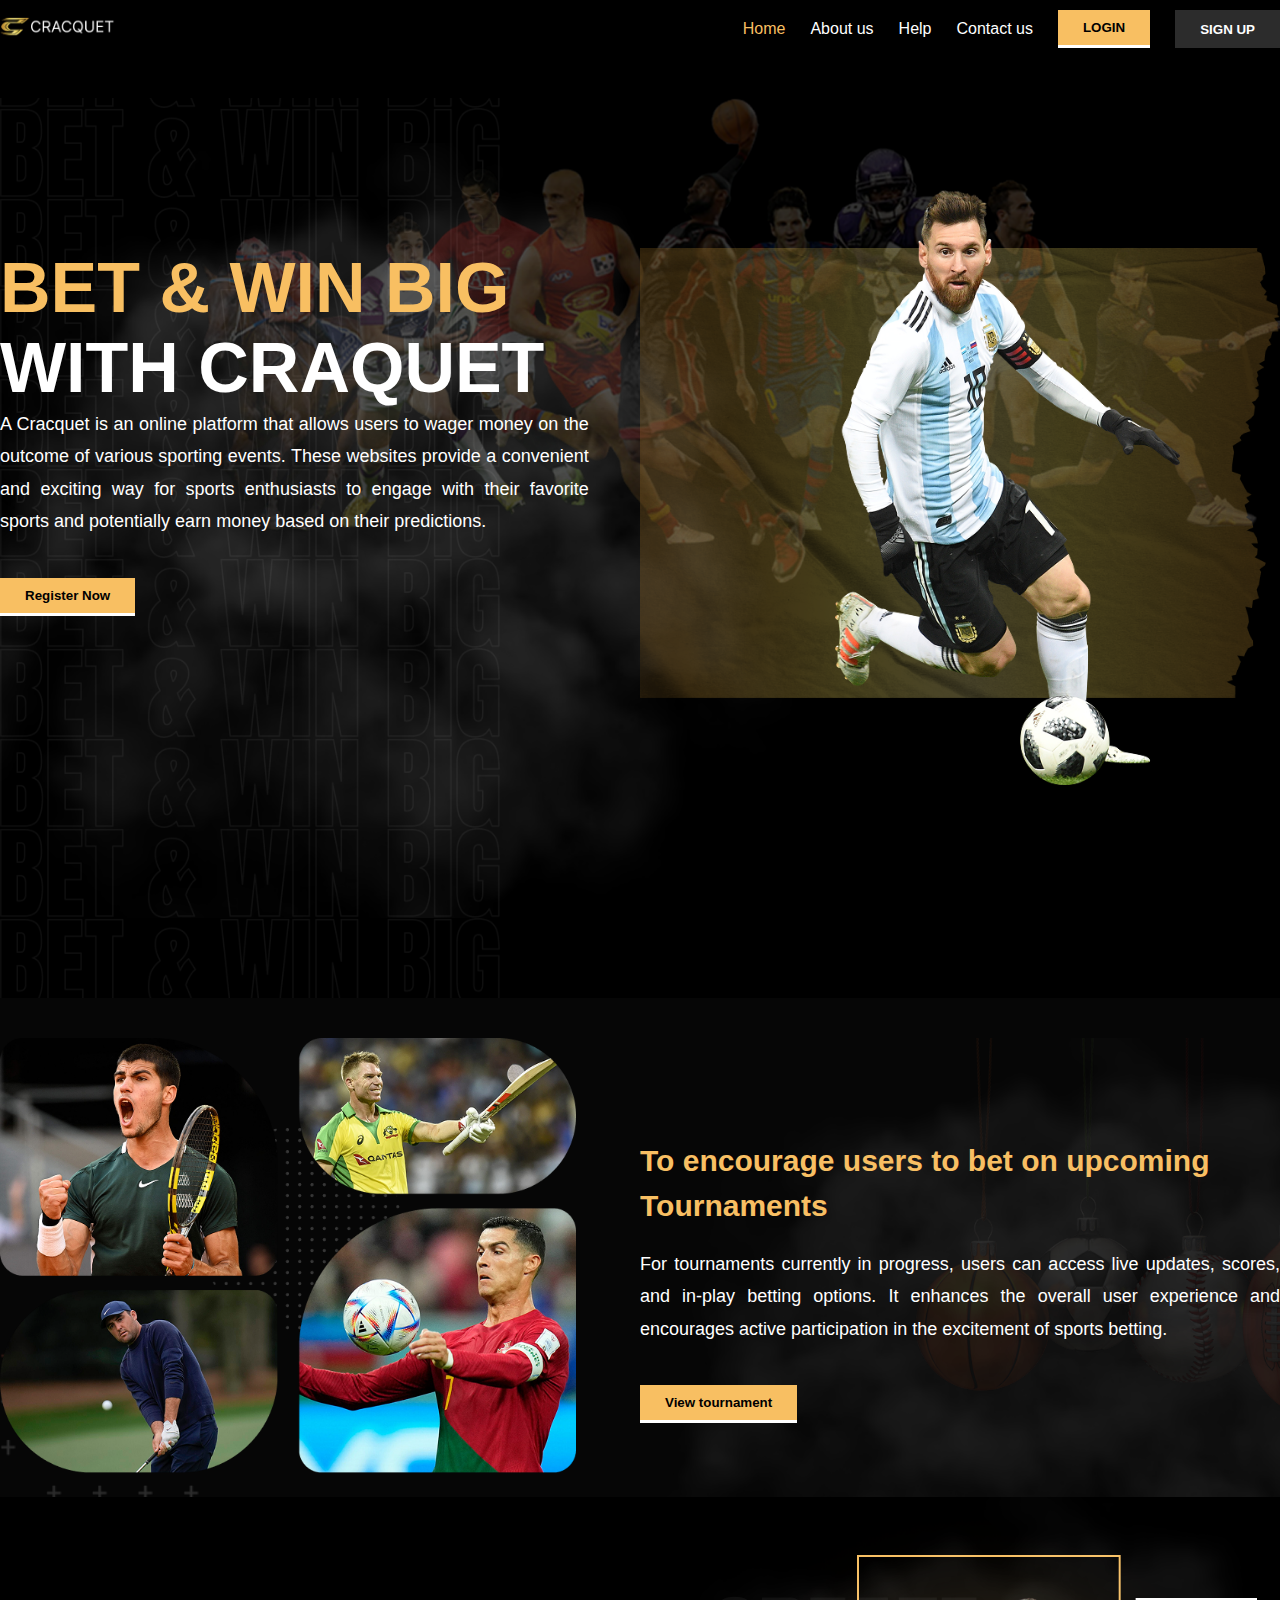
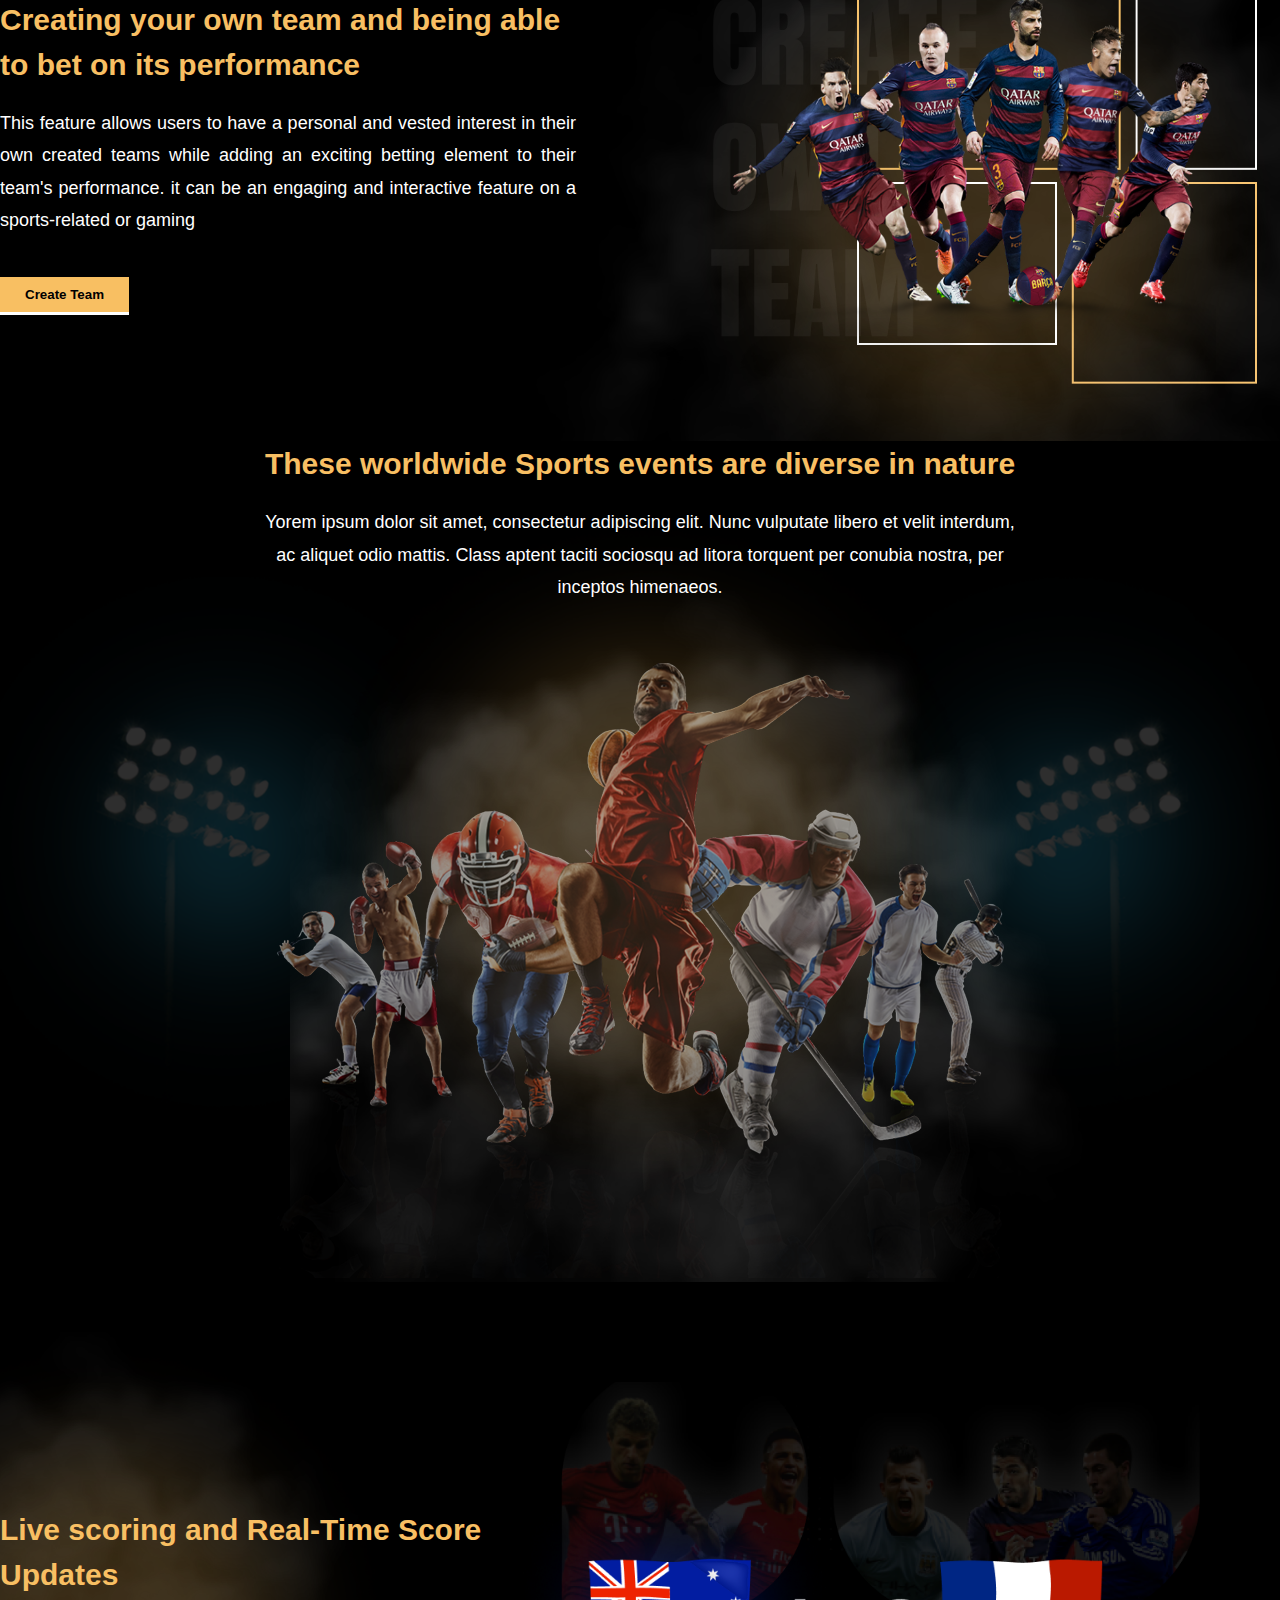
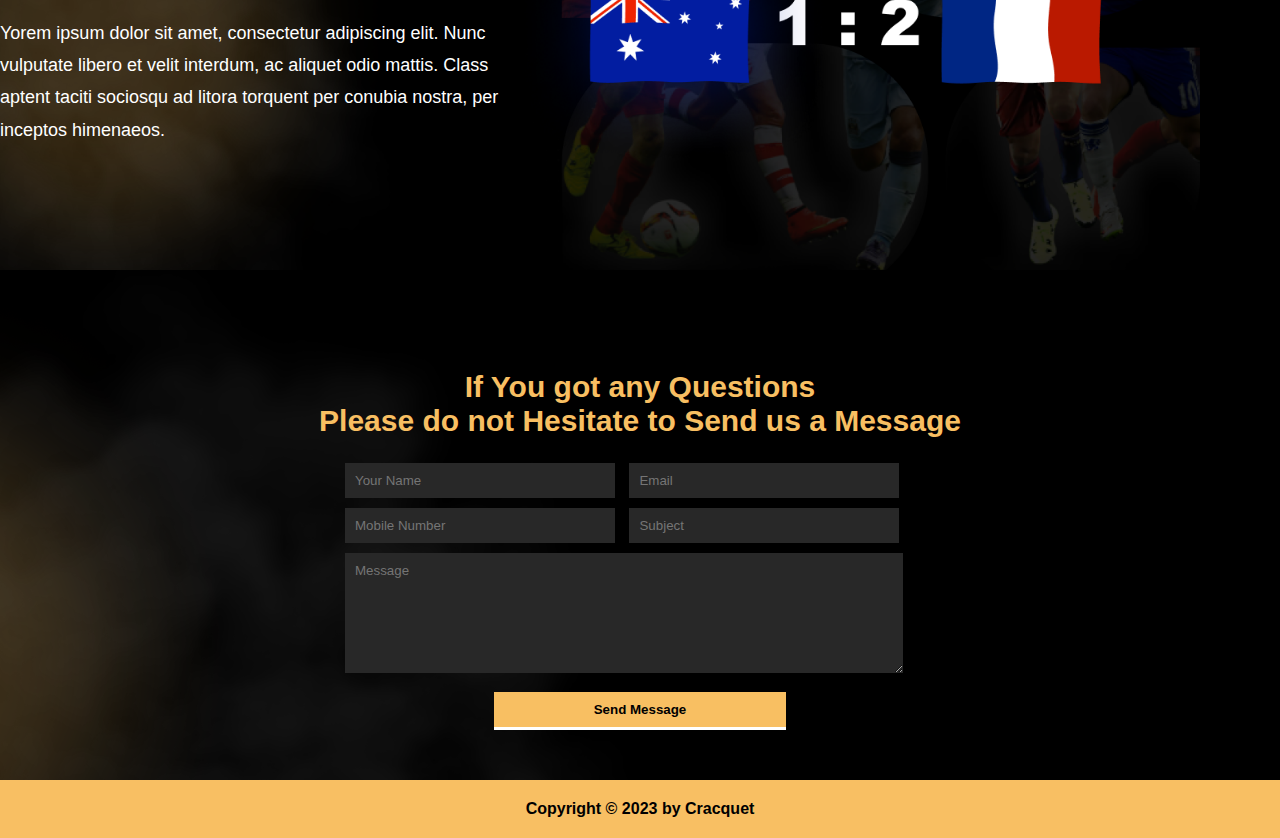
<file: Project 2/assets/index.html>
<!DOCTYPE html>
<html lang="en">
  <head>
    <meta charset="UTF-8" />
    <meta name="viewport" content="width=device-width, initial-scale=1.0" />
    <title>Football template</title>
    <link rel="stylesheet" href="../assets/Css/style.css" />
  </head>
  <body>
    <!-- Header area  -->
    <header class="head-area">
      <div class="container">
        <!-- Navigation area -->
        <nav class="main-nav">
          <div class="logo">
            <img src="../assets/Images/logo.png" alt="Craquet-logo" />
          </div>
          <div class="nav-links">
            <ul>
              <li><a href="#" class="home-menu">Home</a></li>
              <li><a href="#">About us</a></li>
              <li><a href="#">Help</a></li>
              <li><a href="#">Contact us</a></li>
            </ul>
            <button type="button" class="btn login-btn">LOGIN</button>
            <button type="button" class="btn signup-btn">SIGN UP</button>
          </div>
        </nav>
      </div>
    </header>

    <section class="main-section">
      <div class="container">
        <div class="main-content">
          <div class="main-text">
            <h1><span>BET & WIN BIG</span> WITH CRAQUET</h1>
            <p>
              A Cracquet is an online platform that allows users to wager money
              on the outcome of various sporting events. These websites provide
              a convenient and exciting way for sports enthusiasts to engage
              with their favorite sports and potentially earn money based on
              their predictions.
            </p>

            <div class="register-btn">
              <button class="login-btn btn">Register Now</button>
            </div>
          </div>

          <div class="main-image">
            <img
              src="../assets/Images/Shape.png"
              alt="gold-shape"
              class="shape"
            />
            <img src="../assets/Images/messi.png" alt="messi" class="messi" />
          </div>
        </div>
      </div>
    </section>
    <!-- VIEW TOURNAMEMT SECTION -->
    <section class="view-section">
      <div class="container">
        <div class="view-tournament">
          <div class="view-image">
            <img src="../assets/Images/ronaldo.png" alt="ronaldo-picture" />
          </div>
          <div class="view-text">
            <h2>To encourage users to bet on upcoming Tournaments</h2>
            <p>
              For tournaments currently in progress, users can access live
              updates, scores, and in-play betting options. It enhances the
              overall user experience and encourages active participation in the
              excitement of sports betting.
            </p>

            <div class="view-btn">
              <button class="login-btn btn">View tournament</button>
            </div>
          </div>
        </div>
      </div>
    </section>

    <!-- CREATE TEAM SECTION -->
    <section class="create-section">
      <div class="container">
        <div class="create-team">
          <div class="create-text">
            <h2>
              Creating your own team and being able to bet on its performance
            </h2>
            <p>
              This feature allows users to have a personal and vested interest
              in their own created teams while adding an exciting betting
              element to their team's performance. it can be an engaging and
              interactive feature on a sports-related or gaming
            </p>
            <div class="create-team-btn">
              <button class="login-btn btn">Create Team</button>
            </div>
          </div>

          <div class="create-image">
            <img src="../assets/Images/qatar.png" alt="qatar" />
          </div>
        </div>
      </div>
    </section>

    <!-- DIVERSE IN NATURE SECTION -->
    <section class="diverse-section">
      <div class="container">
        <div class="diverse">
          <div class="diverse-text">
            <h2>These worldwide Sports events are diverse in nature</h2>
            <p>
              Yorem ipsum dolor sit amet, consectetur adipiscing elit. Nunc
              vulputate libero et velit interdum, ac aliquet odio mattis. Class
              aptent taciti sociosqu ad litora torquent per conubia nostra, per
              inceptos himenaeos.
            </p>
          </div>
          <div class="diverse-image">
            <img src="../assets/Images/players.png" alt="players" />
          </div>
        </div>
      </div>
    </section>

    <!-- SCORE SECTION -->
    <section class="score-section">
      <div class="container">
        <div class="score-area">
          <div class="score-text">
            <h2>Live scoring and Real-Time Score Updates</h2>
            <p>
              Yorem ipsum dolor sit amet, consectetur adipiscing elit. Nunc
              vulputate libero et velit interdum, ac aliquet odio mattis. Class
              aptent taciti sociosqu ad litora torquent per conubia nostra, per
              inceptos himenaeos.
            </p>
          </div>
          <div class="score-image">
            <img src="../assets/Images/ukvsfrance.png" alt="score-board" />
          </div>
        </div>
      </div>
    </section>
    <!-- SEND MESSAGE SECTION -->
    <section class="message-section">
      <div class="container">
        <div class="message-area">
          <div class="message-heading">
            <h2>
              <span class="message-span">If You got any Questions</span>
              Please do not Hesitate to Send us a Message
            </h2>
          </div>

          <div class="message-form">
            <form action=""></form>
            <input type="text" name="name" placeholder="Your Name" />
            <input type="email" name="e-mail" placeholder="Email" />
            <input type="tel" name="contact" placeholder="Mobile Number" />
            <input type="text" name="subject" placeholder="Subject" />
            <textarea
              name="message"
              id="messafe"
              placeholder="Message"
            ></textarea>

            <button type="submit" class="btn login-btn send-btn">
              Send Message
            </button>
          </div>
        </div>
      </div>
    </section>
    <!-- FOOTER AREA -->
    <footer class="foot-area">
      <div class="container">
        <p>Copyright © 2023 by Cracquet</p>
      </div>
    </footer>
  </body>
</html>
</file>
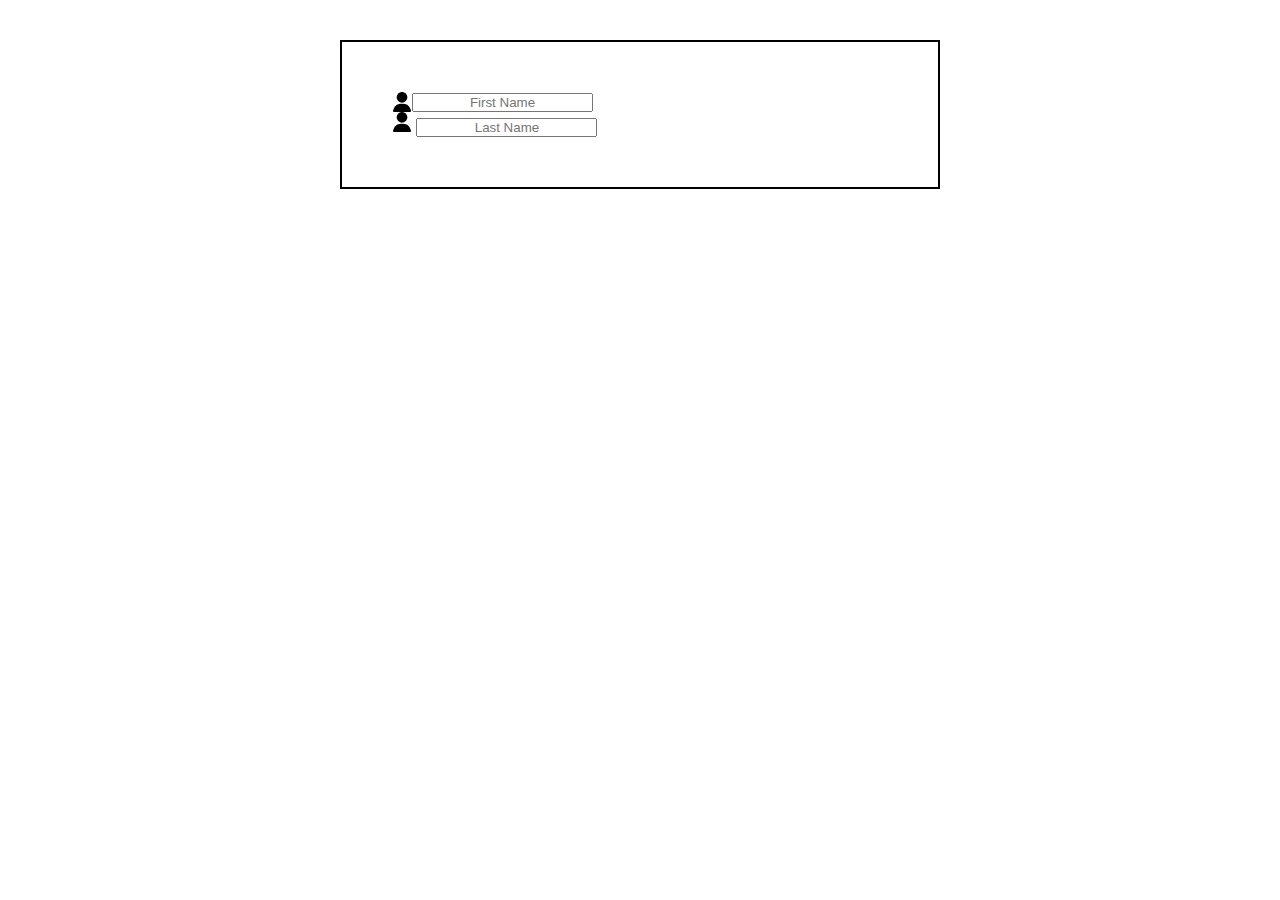
<file: Project 2/assets/Registration-form.html>
<!DOCTYPE html>
<html lang="en">
  <head>
    <meta charset="UTF-8" />
    <meta name="viewport" content="width=device-width, initial-scale=1.0" />
    <title>Resgistration form</title>
    <link rel="stylesheet" href="../assets/Css/registration-form.css" />
  </head>
  <body>
    <!-- form starts from here -->
    <main>
      <div class="container">
        <div class="form-area">
          <form action="">
            <!-- first-name -->
            <div class="fname">
              <img src="../assets/Images/user.png" alt="user icon" />
              <input type="text" name="fname" placeholder="First Name" />
            </div>

            <!-- last name -->
            <div class="lname">
              <img src="../assets/Images/user.png" alt="user icon" />
              <input type="text" name="lname" placeholder="Last Name" />
            </div>
          </form>
        </div>
      </div>
    </main>
  </body>
</html>
</file>
<file: Project 2/assets/Css/style.css>
*{
    margin: 0;
    padding: 0;
    box-sizing: border-box;
    font-family: Arial, Helvetica, sans-serif;
    /* outline: 2px solid red; */
}

body{

    background-color: black;
    overflow-x: hidden;
    color: white;
}
a{
    color: white;
    text-decoration: none;
}
li{
    list-style: none;
}
span{
    color: #F8BF62;
}

.container{

    max-width: 1320px;
    margin: auto;
}

.main-nav{
    display: flex;
    justify-content: space-between;
    align-items: center;
    padding-top: 10px;
}

.logo{

    width:10%;
}
.logo img{
    object-fit: contain;
    width:100%;
    height: 100%;

}

.nav-links {
    display: flex;
    gap: 25px;
}
.nav-links ul {
    display: flex;
    gap: 25px;
    align-items: center;
}
.home-menu{
    color:#F8BF62;
}
.btn{

    border: none;
    font-weight: bold;
}

.login-btn{
    background-color:#F8BF62 ;
    padding: 10px 25px;
    border-bottom: 3px solid white;
}
.signup-btn{

    background-color: #2c2c2c;
    color: #ffffff;
    padding: 10px 25px;

}

/* ***SECTION AREA STARTS FROM HERE*** */

.main-section{
    padding-top: 50px;
}

.main-content{
display: flex;
justify-content: space-between;
padding-top: 150px;


background-image: url(../Images/bg-players.png),url(../Images/bigwin.png),url(../Images/cloud-main.png);
background-size:1100px,500px 10%,800px;
background-position:200px 0px,0px 100px,0 45px;
background-repeat:no-repeat,repeat-y,no-repeat;
/* background-clip: content-box; */
height: 100vh;
/* align-items: center; */


}

.main-text{
    color: white;
    width: 46%;

}
.main-text h1{
font-size: 70px;
font-weight: bold;

}
.main-text p{
    text-align: justify;
    line-height: 1.8;
    font-size: 18px;
    /* font-weight: bold; */
    
}

.register-btn{
    padding-top: 40px;

  
}
.main-image
{
    position: relative;
    width: 50%;
    

}

.shape{
    position:absolute;
    width:100%;
    opacity: 0.3;
    object-fit:cover;
}
.messi{
    position: absolute;
    width:345px;
    right: 100px;
    top:-60px;

}

/* VIEW TOURNAMENT SECTION */
.view-section{
    padding-top: 40px;
    background-color: #060606;
}

.view-tournament{
    display: flex;
    justify-content: space-between;

    background-image: url(../Images/balls.png),url(../Images/view-cloud.png),url(../Images/dot.png),url(../Images/plus.png);
   background-size: 600px,800px,200px,200px;
   background-position: 900px 0px,600px 0px,200px 90px,0px 300px;
    background-repeat: no-repeat,no-repeat,no-repeat;
    padding-bottom: 20px;
    /* align-items: center; */

}
.view-image{
    width: 45%;
}
.view-image img{
    width: 100%;
    object-fit: cover;
}

.view-text
{
    padding-top:100px ;
    width:50%;
    /* line-height:; */
}
.view-text h2{
    font-size: 30px;
    color:#F8BF63;
    font-weight: bold;
    padding-bottom: 20px;
    line-height: 1.5;
}
.view-text p{
    line-height: 1.8;
    text-align: justify;
    font-size: 18px;
}
.view-btn{
    padding-top: 40px;
}

/* CREATE TEAM SECTION */

.create-team{
    display: flex;
    justify-content: space-between;
    padding-top: 100px;

    background-image: url(../Images/view-cloud.png),url(../Images/Clip\ path\ group.png),url(../Images/createownteam.png),url(../Images/Ellipse\ 29.png);
    background-repeat: no-repeat,no-repeat,no-repeat,no-repeat;
    background-size: 800px,400px,270px,650px;
    background-position: 530px 0,857px,710px,660px 0;
}

.create-text{
    width: 45%;
}
.create-text h2{
    font-size: 30px;
    color:#F8BF63;
    font-weight: bold;
    padding-bottom: 20px;
    line-height: 1.5;
}
.create-text p{

    line-height: 1.8;
    text-align: justify;
    font-size: 18px;
}

.create-image
{
    width: 50%;
}
.create-image img{
    width: 90%;
    object-fit: cover;
}

.create-team-btn{
    padding-top:40px;
}
/* DIVERSE SECTION */

.diverse-section
{

  
}
.diverse{
background-image: url(../Images/cloud-main.png),url(../Images/Ellipse\ 29.png),url(../Images/stadiumlights.png);
background-repeat: no-repeat,no-repeat,no-repeat;
background-size: 800px,700px,1550px;
background-position: 290px 150px,300px,-149px;
}
.diverse-text{
    text-align: center;
    width: 60%;
    margin: auto;
}
.diverse-text h2{


    font-size: 30px;
    color:#F8BF63;
    font-weight: bold;
    padding-bottom: 20px;
    line-height: 1.5;
}
.diverse-text p{
    font-size: 18px;
    line-height: 1.8;
    
 
}

.diverse-image{
    text-align: center;
    padding-top: 60px;
opacity: 0.5;
}

/* SCORE SECTION */
.score-section{

    padding-top: 100px;
    background-image: url(../Images/score-cloud.png),url(../Images/Ellipse\ 29.png);
background-repeat: no-repeat,no-repeat;
background-size: 600px;
background-position: -200px 50px;


}

.score-area{

    display: flex;
    justify-content: space-between;
    align-items: center;
    padding-top:100px;
    padding-bottom: 100px;
    background-image: url(../Images/Mask\ group\ \(1\).png);
    background-repeat: no-repeat;
    background-size: 700px;
    background-position:500px -20px;

}

.score-text{
    width: 40%;
}
.score-text h2{

    font-size: 30px;
    color:#F8BF63;
    font-weight: bolder;
    padding-bottom: 20px;
    line-height: 1.5;
}
.score-text p{
    font-size: 18px;
    line-height: 1.8;
    text-align: left;

}
.score-image{
    width: 60%;

}

.score-image img{
    width: 77%;
    object-fit: cover;

}

/* MESSAGE SECTION */
.message-section{

    padding-top: 100px;
    padding-bottom: 50px;
    background-image: url(../Images/message-cloud.png),url(../Images/Ellipse\ 29.png);
    background-repeat: no-repeat,no-repeat;
    background-position: -200px 0px,-500px 0;
}
.message-heading h2{
    color: #F8BF62;
    font-size: 30px;
    text-align: center;
    padding-bottom: 20px;
    width: 100%;
    margin: auto;
}
.message-span{
    display: block;
}
.message-form{

    max-width: 600px;
    margin: auto;
}
.message-form input,
.message-form textarea{
    padding: 10px;
    width: 45%;
    margin: 5px;
    background-color: #282828;
    border: none;
}

.message-form textarea{

    padding-bottom: 80px;
    width: 93%;
}
.send-btn{
    display: flex;
    margin: auto;
    padding:10px 100px;
    margin-top: 10px;
    
}

/* FOOTER AREA */
.foot-area{
    background-color: #F8BF63;
    color: black;
    padding: 20px;
    text-align: center;
    font-weight: bold;
}
</file>
<file: Project 2/assets/Css/registration-form.css>
*{
    margin: 0;
    padding: 0;
    box-sizing: border-box;
    font-family: Arial, Helvetica, sans-serif;
    
}
body{



}
main{

    padding-top:40px;
    
}


.container
{
max-width: 1320px;
margin: auto;



}

.form-area{
max-width: 600px;
margin: auto;
border: 2px solid black;
padding: 50px;
}

.fname{
    display: flex;
    align-items: center;
    /* position: relative; */



}

.fname img{
width: 20px;
/* position: absolute; */
/* right: 0; */
}
.fname input{
text-align: center;
}

/* LAST NAME  */
.lname
{



}


.lname img{
    width: 20px;
}
.lname input{
    text-align: center;
}
</file>
